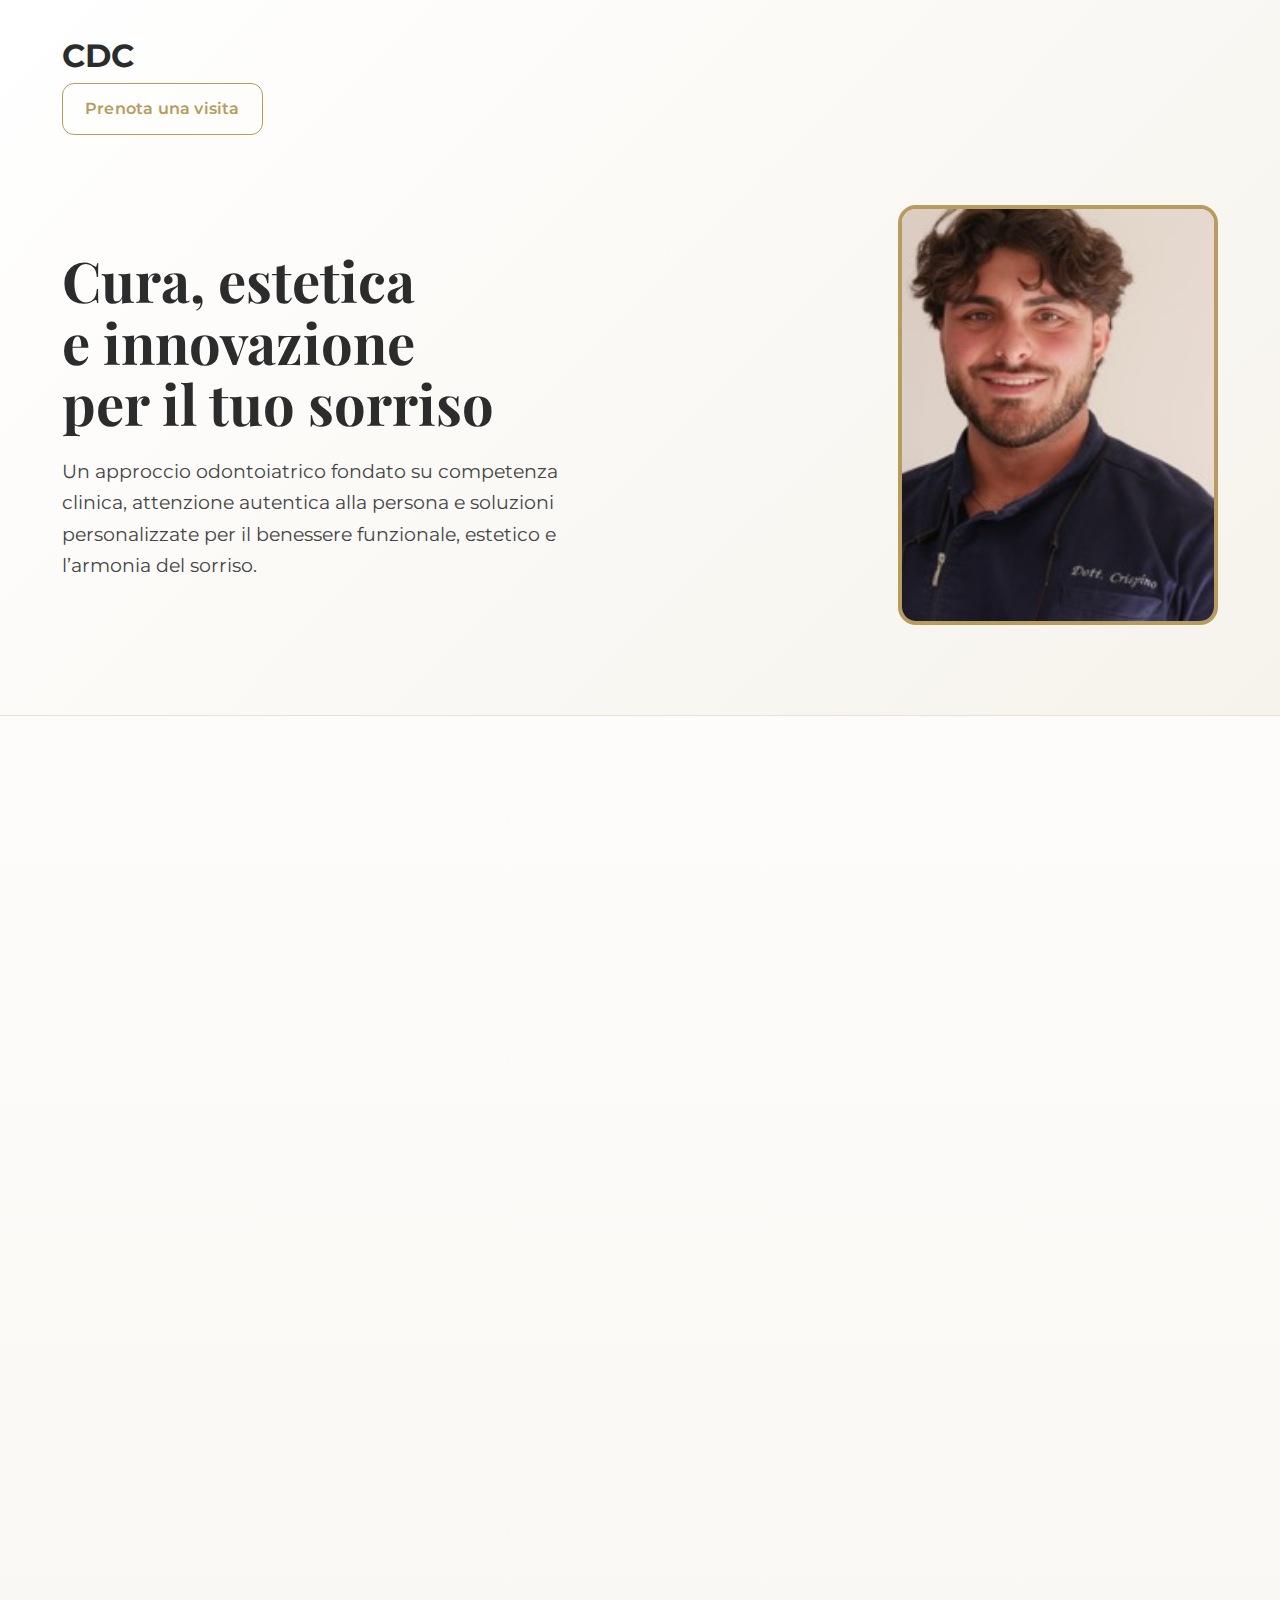
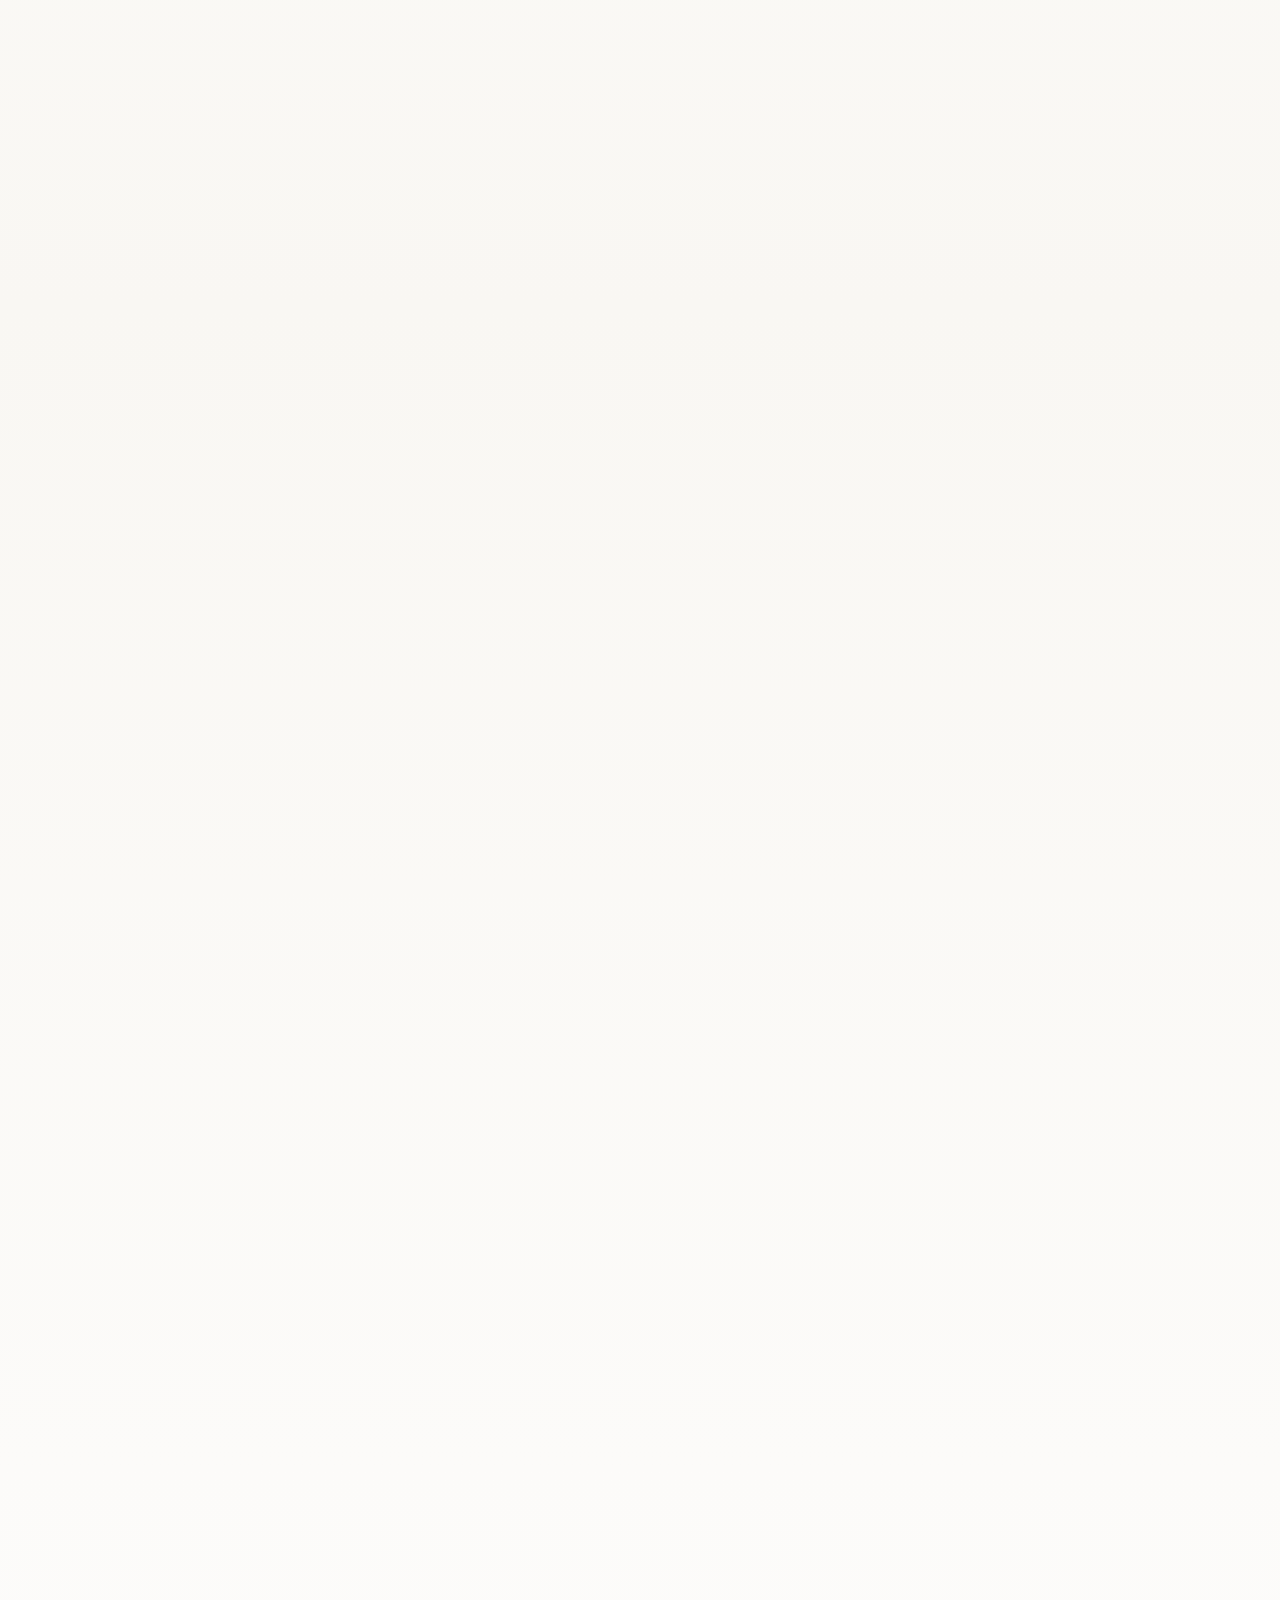
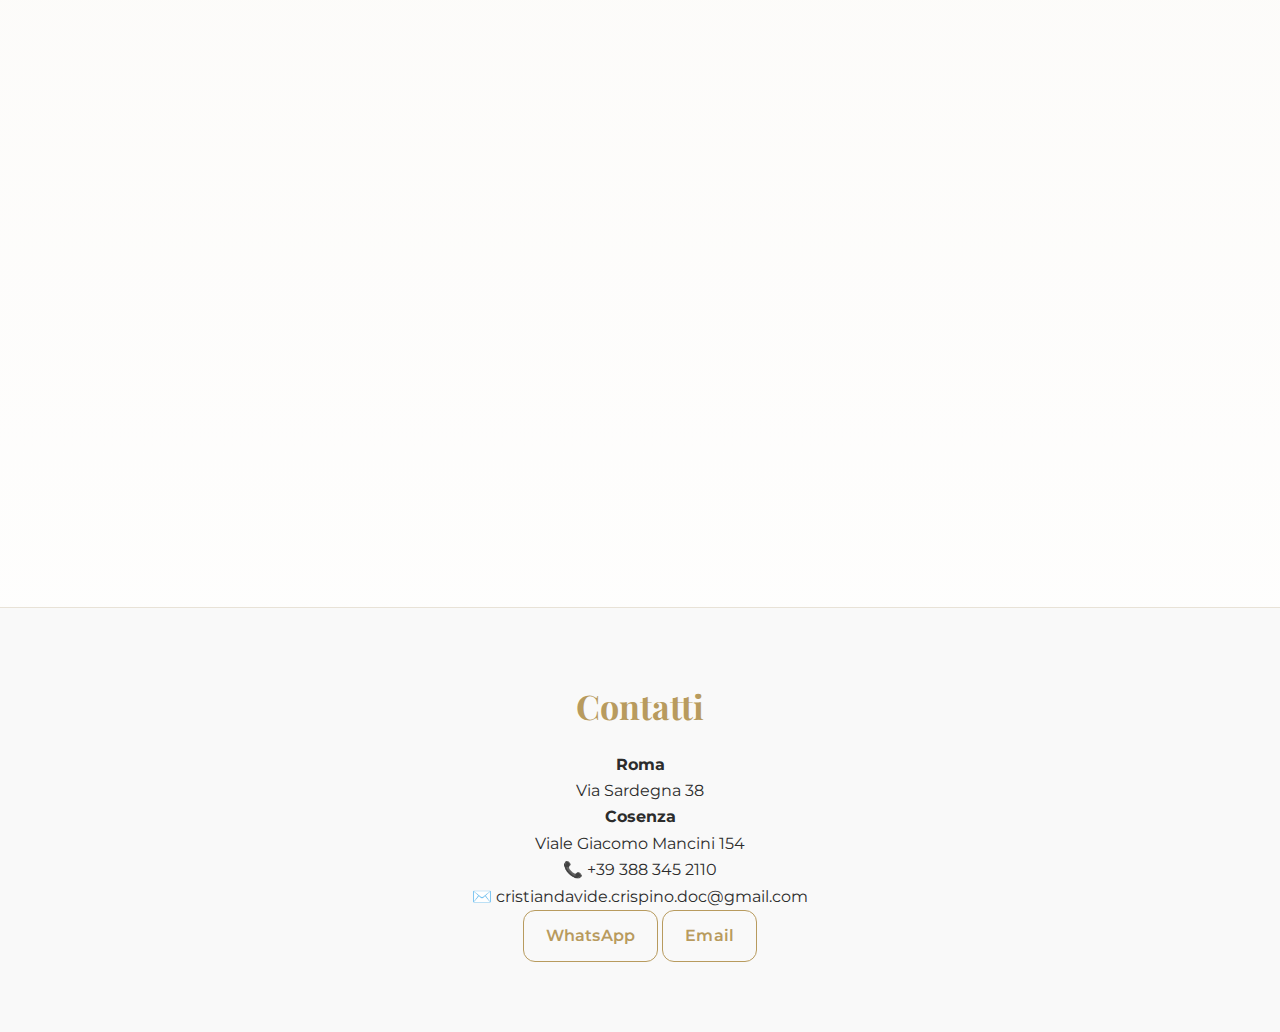
<file: index.html>
<!DOCTYPE html>
<html lang="it">
<head>
  <meta charset="UTF-8">
  <meta name="viewport" content="width=device-width, initial-scale=1.0">
  <meta name="keywords" content="dentista Roma, dentista Cosenza, implantologia, ortodonzia invisibile, faccette dentali, corone dentali">
  <meta name="author" content="Dott. Cristian Davide Crispino">
  <meta name="description" content="Studio odontoiatrico del Dott. Cristian Davide Crispino. Cura, estetica e attenzione al paziente.">
  <title>CDC | Dott. Cristian Davide Crispino</title>

  <link rel="stylesheet" href="style.css">
  <link href="https://fonts.googleapis.com/css2?family=Playfair+Display:wght@500;700&family=Montserrat:wght@300;400;500&display=swap" rel="stylesheet">
</head>

<body>

<header class="hero">
  <div class="container">

    <nav>
      <h1>CDC</h1>
    <a href="prenota.html" class="btn">Prenota una visita</a>
    </nav>

    <div class="hero-content">
      <div class="hero-text">
        <h2>
          Cura, estetica<br>
          e innovazione<br>
          per il tuo sorriso
        </h2>

        <p>
          Un approccio odontoiatrico fondato su competenza clinica,
          attenzione autentica alla persona e soluzioni personalizzate
          per il benessere funzionale, estetico e l’armonia del sorriso.
        </p>
      </div>

      <img src="images/ritratto.jpg" alt="Dott. Cristian Davide Crispino" class="hero-img">
    </div>

  </div>
</header>

<main>

  <section class="about">
    <h3>Dott. Cristian Davide Crispino</h3>

    <p>
      Medico odontoiatra con un approccio orientato verso la qualità,
      la precisione e la cura globale del paziente.
      Ogni percorso terapeutico nasce dall’ascolto, dal confronto, da una diagnosi
      accurata e dalla scelta della soluzione più adatta alle reali
      esigenze cliniche ed estetiche del paziente.
    </p>

    <p>
      L’obiettivo è offrire trattamenti odontoiatrici moderni, predicibili e affidabili,
      in un ambiente professionale, sereno e attento al comfort della persona.
    </p>
  </section>

  <section class="services">
    <h3>Trattamenti</h3>
    <p>
      Le cure offerte coprono un’ampia gamma di trattamenti odontoiatrici,
      concentrati su salute, funzione ed estetica del sorriso,
      eseguiti con tecnologie moderne e protocolli clinici aggiornati,
      sempre nel rispetto del paziente e del suo benessere.
    </p>
    <div class="grid">
  <a href="services/implantologia.html">Implantologia e protesi dentaria</a>
  <a href="services/estetica.html">Odontoiatria e medicina estetica</a>
  <a href="services/conservativa.html">Conservativa ed Endodonzia</a>
  <a href="services/chirurgia.html">Parodontologia e Chirurgia orale</a>
  <a href="services/ortodonzia.html">Ortodonzia fissa e invisibile</a>
  <a href="services/igiene.html">Igiene dentale e prevenzione</a>
</div> 
    
  </section>
  
  <section class="approach">
    <h3>Il nostro approccio</h3>

    <p>
      Ogni paziente è unico e merita attenzione, ascolto e chiarezza.
      Per questo il Dott. Cristian Davide Crispino adotta un metodo basato sulla
      comunicazione, sulla trasparenza e sulla pianificazione personalizzata.
    </p>

    <p>
      Tecnologie moderne e materiali di alta qualità consentono soluzioni efficaci,
      sicure e orientate all’estetica, con particolare attenzione al comfort
      durante ogni fase del percorso clinico.
    </p>
  </section>

  <section class="studio">
    <h3>Lo studio</h3>

    <p>
      Gli ambienti sono progettati per offrire un’esperienza serena e confortevole,
      nel rispetto dei più elevati standard di igiene e sicurezza.
    </p>

    <p>
      Spazi luminosi, tecnologie avanzate e un’atmosfera accogliente
      contribuiscono a far sentire il paziente a proprio agio fin dal primo incontro.
    </p>

    <img src="images/studio.jpg" alt="Studio odontoiatrico CDC" class="studio-img">
  </section>

</main>

<footer id="contatti">
  <div class="container">
    <h3>Contatti</h3>

    <div class="contacts">
      <div>
        <p><strong>Roma</strong><br>Via Sardegna 38</p>
      </div>

      <div>
        <p><strong>Cosenza</strong><br>Viale Giacomo Mancini 154</p>
      </div>

      <div>
        <p>
          📞 +39 388 345 2110<br>
          ✉️ cristiandavide.crispino.doc@gmail.com
        </p>
      </div>
    </div>
  </div>

 <div class="cta-buttons">
  <a href="https://wa.me/393883452110?text=Buongiorno,%20vorrei%20prenotare%20una%20visita." class="btn" target="_blank">
    WhatsApp
  </a>

  <a href="mailto:cristiandavide.crispino.doc@gmail.com?subject=Prenotazione%20visita" class="btn">
    Email
  </a>
</div>
  <script src="script.js"></script>
</body>
</html>
</file>
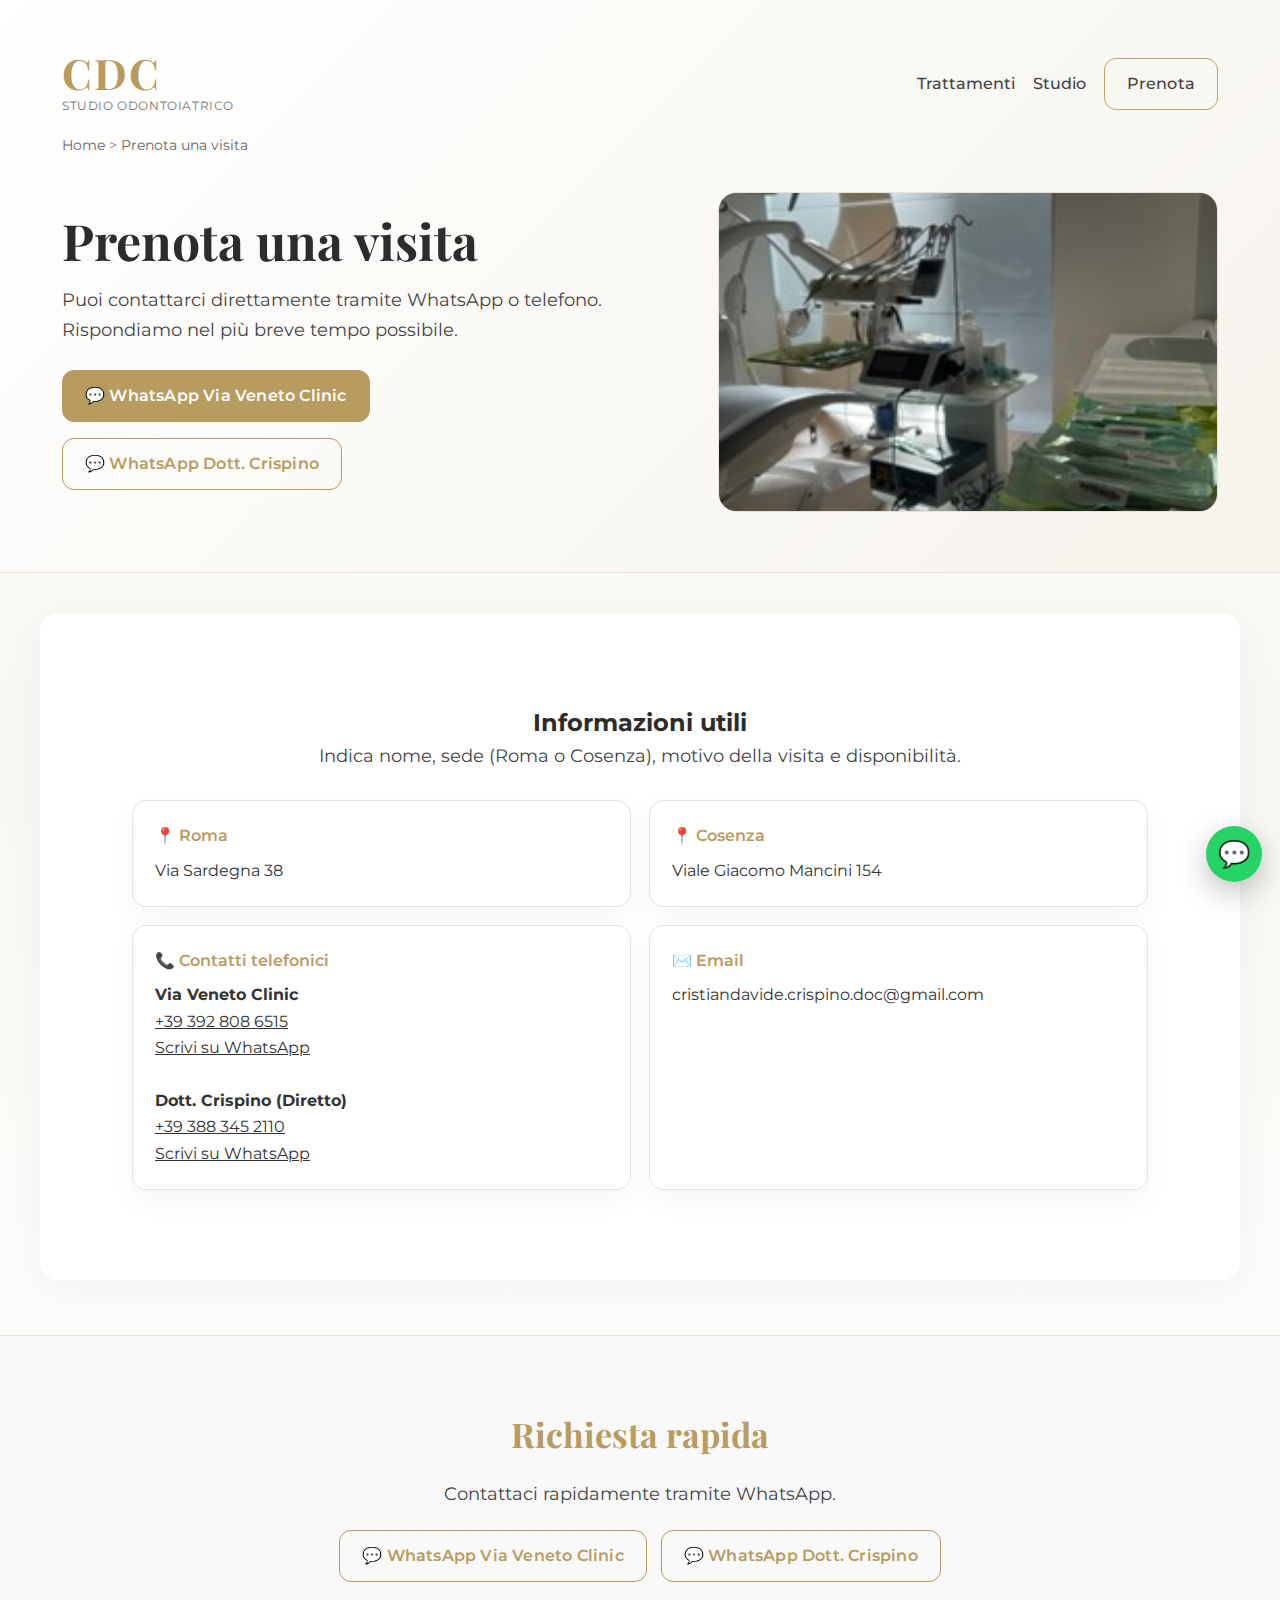
<file: prenota.html>
<!DOCTYPE html>
<html lang="it">
<head>
  <meta charset="UTF-8" />
  <meta name="viewport" content="width=device-width, initial-scale=1.0" />
  <title>Prenota una visita | CDC</title>
  <meta name="description" content="Prenota una visita presso lo Studio Odontoiatrico CDC. Contatto rapido via WhatsApp o telefono." />

  <link rel="stylesheet" href="style.css" />
  <link href="https://fonts.googleapis.com/css2?family=Playfair+Display:wght@500;700&family=Montserrat:wght@300;400;500;600&display=swap" rel="stylesheet">
</head>

<body>

<header class="service-hero">
  <div class="container">

    <nav class="nav">
      <a class="logo" href="index.html">
        <span class="logo-mark">CDC</span>
        <span class="logo-sub">Studio Odontoiatrico</span>
      </a>

      <div class="nav-links">
        <a href="index.html#trattamenti">Trattamenti</a>
        <a href="index.html#studio">Studio</a>
        <a href="prenota.html" class="btn">Prenota</a>
      </div>
    </nav>

    <div class="breadcrumb">
      <a href="index.html">Home</a> &gt;
      <span>Prenota una visita</span>
    </div>

    <div class="service-hero-content">
      <div class="service-hero-text">
        <h1>Prenota una visita</h1>
        <p>
          Puoi contattarci direttamente tramite WhatsApp o telefono.
          Rispondiamo nel più breve tempo possibile.
        </p>

        <div class="prenota-buttons">
          
          <a class="btn btn-primary"
             href="https://wa.me/393928086515?text=Buongiorno,%20vorrei%20prenotare%20una%20visita%20odontoiatrica."
             target="_blank">
            💬 WhatsApp Via Veneto Clinic
          </a>

          <a class="btn btn-outline"
             href="https://wa.me/393883452110?text=Buongiorno,%20vorrei%20prenotare%20una%20visita."
             target="_blank">
            💬 WhatsApp Dott. Crispino
          </a>

        </div>
      </div>

      <img src="images/studio.jpg" alt="Studio odontoiatrico CDC" class="service-hero-img" />
    </div>

  </div>
</header>

<section>
  <div class="container">
    <h2>Informazioni utili</h2>

    <p class="section-intro">
      Indica nome, sede (Roma o Cosenza), motivo della visita e disponibilità.
    </p>

    <div class="info-grid">

      <div class="info-card">
        <h3>📍 Roma</h3>
        <p>Via Sardegna 38</p>
      </div>

      <div class="info-card">
        <h3>📍 Cosenza</h3>
        <p>Viale Giacomo Mancini 154</p>
      </div>

      <div class="info-card">
        <h3>📞 Contatti telefonici</h3>
        <p>
          <strong>Via Veneto Clinic</strong><br>
          <a href="tel:+393928086515">+39 392 808 6515</a><br>
          <a href="https://wa.me/393928086515" target="_blank">Scrivi su WhatsApp</a>
          <br><br>

          <strong>Dott. Crispino (Diretto)</strong><br>
          <a href="tel:+393883452110">+39 388 345 2110</a><br>
          <a href="https://wa.me/393883452110" target="_blank">Scrivi su WhatsApp</a>
        </p>
      </div>

      <div class="info-card">
        <h3>✉️ Email</h3>
        <p>cristiandavide.crispino.doc@gmail.com</p>
      </div>

    </div>

  </div>
</section>

<footer class="footer">
  <div class="container">
    <h2>Richiesta rapida</h2>
    <p class="section-intro">
      Contattaci rapidamente tramite WhatsApp.
    </p>

    <div class="footer-cta">
      <a href="https://wa.me/393928086515"
         class="btn"
         target="_blank">
        💬 WhatsApp Via Veneto Clinic
      </a>

      <a href="https://wa.me/393883452110"
         class="btn"
         target="_blank"
         style="margin-left:10px;">
        💬 WhatsApp Dott. Crispino
      </a>
    </div>
  </div>
</footer>

<!-- Pulsante WhatsApp fisso (Via Veneto Clinic principale) -->
<a href="https://wa.me/393928086515"
   class="whatsapp-fixed"
   target="_blank"
   aria-label="Chatta su WhatsApp">💬</a>

<script src="script.js"></script>
</body>
</html>
</file>
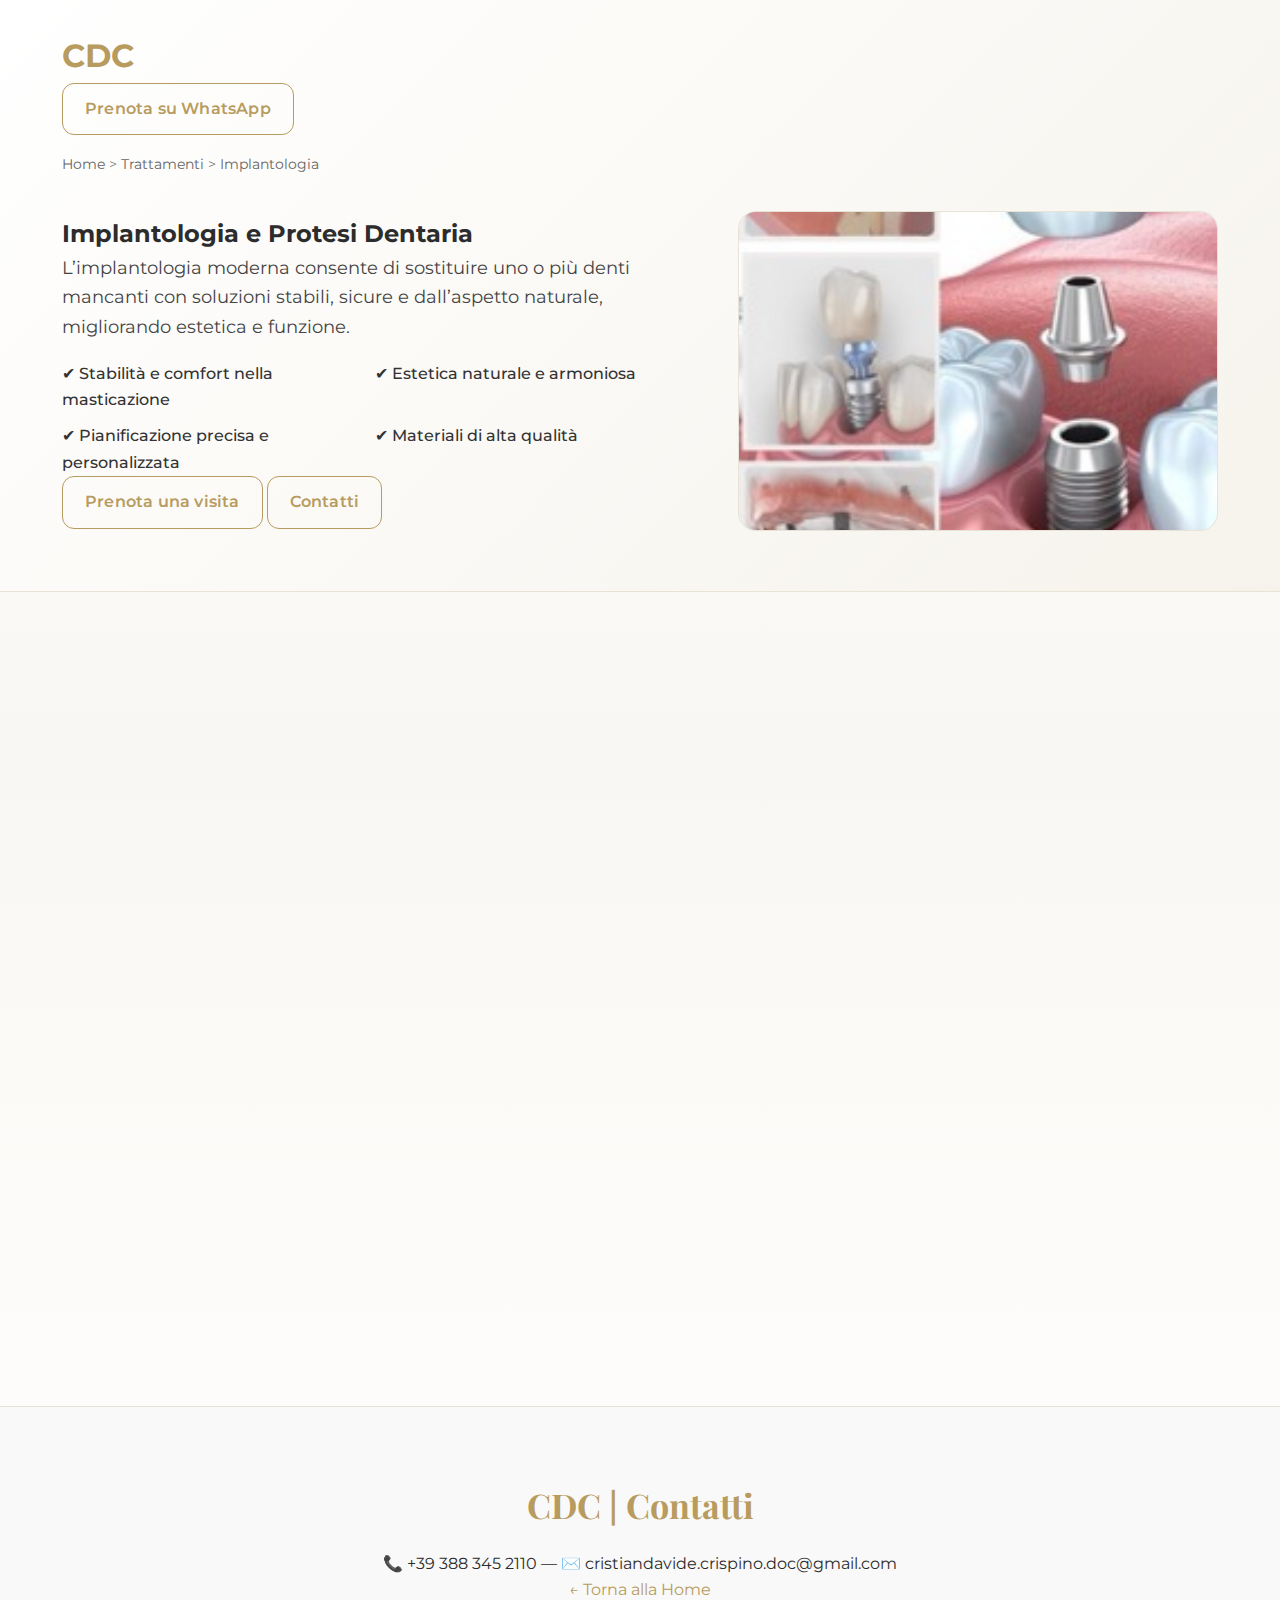
<file: services/implantologia.html>
<!DOCTYPE html>
<html lang="it">
<head>
  <meta charset="UTF-8" />
  <meta name="viewport" content="width=device-width, initial-scale=1.0" />
  <title>Implantologia e Protesi Dentaria | CDC</title>
  <meta name="description" content="Implantologia e protesi dentaria: soluzioni moderne, estetiche e sicure per ritrovare funzionalità e armonia del sorriso." />

  <link rel="stylesheet" href="../style.css" />
  <link href="https://fonts.googleapis.com/css2?family=Playfair+Display:wght@500;700&family=Montserrat:wght@300;400;500&display=swap" rel="stylesheet">
</head>

<body>

<header class="service-hero">
  <div class="container">

    <nav>
      <h1><a href="../index.html" style="text-decoration:none;color:#b89b5e;">CDC</a></h1>
      <a href="https://wa.me/393883452110?text=Buongiorno,%20vorrei%20informazioni%20sull%27implantologia." class="btn" target="_blank">
        Prenota su WhatsApp
      </a>
    </nav> 
    <div class="breadcrumb">
  <a href="../index.html">Home</a> &gt;
  <a href="../index.html#trattamenti">Trattamenti</a> &gt;
  <span>Implantologia</span>
</div>

    <div class="service-hero-content">
      <div class="service-hero-text">
        <h2>Implantologia e Protesi Dentaria</h2>
        <p>
          L’implantologia moderna consente di sostituire uno o più denti mancanti con
          soluzioni stabili, sicure e dall’aspetto naturale, migliorando estetica e funzione.
        </p>

        <div class="benefits">
          <div>✔ Stabilità e comfort nella masticazione</div>
          <div>✔ Estetica naturale e armoniosa</div>
          <div>✔ Pianificazione precisa e personalizzata</div>
          <div>✔ Materiali di alta qualità</div>
        </div>

        <div class="service-cta">
          <a class="btn" href="https://wa.me/393883452110?text=Buongiorno,%20vorrei%20prenotare%20una%20visita%20per%20implantologia." target="_blank">
            Prenota una visita
          </a>
          <a class="btn" href="../index.html#contatti">
            Contatti
          </a>
        </div>
      </div>

      <img src="../images/implantologia.jpg" alt="Implantologia" class="service-hero-img" />
    </div>

  </div>
</header>

<section>
  <h3>Quando è indicata</h3>
  <p>
    L’implantologia è indicata in caso di perdita di uno o più elementi dentari.
    Dopo una visita accurata, viene definito un piano di trattamento personalizzato,
    valutando condizioni ossee, estetiche e funzionali.
  </p>

  <p>
    L’obiettivo è ottenere un risultato predicibile, stabile nel tempo e in armonia con
    il sorriso del paziente.
  </p>
  <div class="faq">
  <h4>Domande frequenti</h4>

  <details>
    <summary>Gli impianti dentali fanno male?</summary>
    <p>
      Il trattamento viene eseguito con anestesia locale. Il decorso post-operatorio è generalmente
      ben tollerato e viene sempre gestito con indicazioni precise e controlli.
    </p>
  </details>

  <details>
    <summary>Quanto dura un impianto?</summary>
    <p>
      Con una corretta igiene e controlli periodici, un impianto può durare molti anni.
      La durata dipende da condizioni cliniche e dal mantenimento.
    </p>
  </details>

  <details>
    <summary>Serve sempre molto osso?</summary>
    <p>
      In caso di ridotta disponibilità ossea, esistono soluzioni e protocolli specifici.
      La visita serve proprio a valutare la soluzione più adatta.
    </p>
  </details>
</div>
</section>

<footer>
  <div class="container">
    <h3>CDC | Contatti</h3>
    <p>📞 +39 388 345 2110 — ✉️ cristiandavide.crispino.doc@gmail.com</p>
    <p><a href="../index.html" style="color:#b89b5e;text-decoration:none;">← Torna alla Home</a></p>
  </div>
</footer>

</body>
</html>
</file>
<file: style.css>
/* =========================
   RESET
========================= */
* {
  margin: 0;
  padding: 0;
  box-sizing: border-box;
}

/* =========================
   BASE
========================= */
:root{
  --gold:#b89b5e;
  --text:#2c2c2c;
  --muted:#555;
  --line:#e8e2d7;
  --bg1:#ffffff;
  --bg2:#f9f7f3;
}

body{
  font-family:'Montserrat', sans-serif;
  color:var(--text);
  line-height:1.65;
  background: linear-gradient(to bottom, var(--bg1) 0%, var(--bg2) 45%, var(--bg1) 100%);
}

img{
  max-width:100%;
  display:block;
}

a{
  color:inherit;
}

/* =========================
   CONTAINER
========================= */
.container{
  max-width:1200px;
  margin:0 auto;
  padding:0 22px;
}

/* =========================
   BOTTONI
========================= */
.btn{
  display:inline-block;
  text-decoration:none;
  padding:12px 22px;
  border-radius:12px;
  border:1px solid var(--gold);
  color:var(--gold);
  transition:0.25s ease;
  font-weight:600;
  letter-spacing:0.2px;
}

.btn:hover{
  background:var(--gold);
  color:#fff;
}

.btn-primary{
  background:var(--gold);
  color:#fff;
  border:1px solid var(--gold);
}

.btn-primary:hover{
  opacity:0.92;
}

.btn-outline{
  background:transparent;
  color:var(--gold);
  border:1px solid var(--gold);
}

.btn-outline:hover{
  background:var(--gold);
  color:#fff;
}

/* =========================
   NAV (HOME + SERVICES)
========================= */
.nav{
  display:flex;
  align-items:center;
  justify-content:space-between;
  gap:20px;
  padding-top:22px;
}

.logo{
  text-decoration:none;
  display:flex;
  flex-direction:column;
  gap:2px;
}

.logo-mark{
  font-family:'Playfair Display', serif;
  font-size:42px;
  font-weight:700;
  color:var(--gold);
  letter-spacing:2px;
  line-height:1;
}

.logo-sub{
  font-size:12px;
  color:#777;
  letter-spacing:0.6px;
  text-transform:uppercase;
}

.nav-links{
  display:flex;
  align-items:center;
  gap:18px;
}

.nav-links a{
  text-decoration:none;
  font-weight:500;
  color:#333;
  opacity:0.92;
}

.nav-links a:hover{
  color:var(--gold);
}

/* =========================
   HERO HOME
========================= */
.hero{
  background: linear-gradient(135deg, #ffffff 0%, #f6f3ec 100%);
  padding: 30px 0 90px;
  border-bottom:1px solid var(--line);
}

.hero-content{
  display:flex;
  align-items:center;
  justify-content:space-between;
  gap:60px;
  padding-top:70px;
}

.hero-text h2{
  font-family:'Playfair Display', serif;
  font-size:56px;
  line-height:1.1;
  margin-bottom:22px;
}

.hero-text p{
  font-size:19px;
  color:#444;
  max-width:560px;
}

.hero-img{
  width:320px;
  height:420px;
  object-fit:cover;
  border-radius:18px;
  border:4px solid var(--gold);
}

/* =========================
   SEZIONI HOME (ANIMATE)
========================= */
section{
  margin:40px auto;
  max-width:1200px;
  border-radius:18px;
  box-shadow:0 10px 40px rgba(0,0,0,0.04);
  background:#fff;

  padding:90px 70px;
  text-align:center;

  opacity:0;
  transform:translateY(25px);
  transition:all 0.8s ease;
}

section.show{
  opacity:1;
  transform:translateY(0);
}

section:nth-of-type(even){
  background:#fafafa;
}

section h3{
  font-family:'Playfair Display', serif;
  font-size:38px;
  color:var(--gold);
  margin-bottom:28px;
}

section p{
  font-size:18px;
  color:#444;
  max-width:820px;
  margin:0 auto 16px;
}

/* =========================
   SERVICES GRID (HOME)
========================= */
.services .grid{
  display:grid;
  grid-template-columns:repeat(3, 1fr);
  gap:20px;
  margin-top:35px;
}

.services .grid a{
  text-decoration:none;
  color:inherit;
  display:block;
}

.services .grid a div{
  background:#fff;
  border:1px solid var(--line);
  border-radius:14px;
  padding:22px;
  min-height:88px;

  display:flex;
  align-items:center;
  justify-content:center;
  text-align:center;

  font-weight:600;
  color:#333;
  transition:0.25s ease;
}

.services .grid a div:hover{
  transform:translateY(-3px);
  border-color:var(--gold);
  box-shadow:0 10px 25px rgba(0,0,0,0.06);
}

/* Card 7 (ultima) centrata */
.services .grid a:last-child{
  grid-column:2;
}

/* =========================
   IMMAGINE STUDIO (HOME)
========================= */
.studio-img{
  width:100%;
  max-width:720px;
  margin:35px auto 0;
  border-radius:16px;
  border:1px solid var(--line);
}

/* =========================
   FOOTER HOME
========================= */
footer,
.footer{
  margin-top:55px;
  background:#f9f9f9;
  border-top:1px solid var(--line);
  padding:70px 0;
  text-align:center;
}

.footer h2,
footer h3{
  font-family:'Playfair Display', serif;
  font-size:34px;
  color:var(--gold);
  margin-bottom:18px;
}

.section-intro{
  font-size:18px;
  max-width:820px;
  margin:0 auto 18px;
  color:#444;
}

.footer-cta{
  margin-top:20px;
}

/* =========================
   WHATSAPP FIXED
========================= */
.whatsapp-fixed{
  position:fixed;
  bottom:18px;
  right:18px;
  width:56px;
  height:56px;
  display:flex;
  align-items:center;
  justify-content:center;
  border-radius:50%;
  background:#25d366;
  color:#fff;
  font-size:26px;
  text-decoration:none;
  box-shadow:0 10px 30px rgba(0,0,0,0.25);
  z-index:9999;
}

/* =========================
   SERVICE HERO (PAGINE SERVIZI + PRENOTA)
========================= */
.service-hero{
  background: linear-gradient(135deg, #ffffff 0%, #f6f3ec 100%);
  border-bottom:1px solid var(--line);
  padding: 30px 0 60px;
}

.service-hero-content{
  display:flex;
  align-items:center;
  justify-content:space-between;
  gap:60px;
  padding-top:35px;
}

.service-hero-text h1{
  font-family:'Playfair Display', serif;
  font-size:50px;
  line-height:1.1;
  margin-bottom:18px;
}

.service-hero-text p{
  font-size:18px;
  color:#444;
  max-width:620px;
}

.service-hero-img{
  width:520px;
  max-width:100%;
  height:320px;
  object-fit:cover;
  border-radius:18px;
  border:1px solid var(--line);
}

/* =========================
   BREADCRUMB
========================= */
.breadcrumb{
  margin-top:18px;
  font-size:14px;
  color:#666;
}

.breadcrumb a{
  text-decoration:none;
  color:#666;
}

.breadcrumb a:hover{
  color:var(--gold);
}

/* =========================
   BENEFITS (SERVIZI)
========================= */
.benefits{
  display:grid;
  grid-template-columns:1fr 1fr;
  gap:10px;
  margin-top:18px;
  color:#333;
  font-weight:500;
}

/* =========================
   FAQ
========================= */
.faq{
  margin-top:40px;
  text-align:left;
  max-width:900px;
  margin-left:auto;
  margin-right:auto;
}

.faq h3{
  font-family:'Playfair Display', serif;
  font-size:28px;
  color:var(--gold);
  margin-bottom:18px;
}

details{
  background:#fff;
  border:1px solid var(--line);
  border-radius:14px;
  padding:16px 18px;
  margin-bottom:12px;
}

summary{
  cursor:pointer;
  font-weight:600;
  color:#333;
}

details p{
  margin-top:10px;
  margin-bottom:0;
  font-size:16px;
  color:#444;
}

/* =========================
   PRENOTA
========================= */
.prenota-buttons{
  display:flex;
  gap:16px;
  margin-top:24px;
  flex-wrap:wrap;
}

.info-grid{
  display:grid;
  grid-template-columns:repeat(2,1fr);
  gap:18px;
  margin-top:28px;
}

.info-card{
  background:#fff;
  border:1px solid var(--line);
  border-radius:14px;
  padding:22px;
  text-align:left;
  box-shadow:0 10px 30px rgba(0,0,0,0.04);
}

.info-card h3{
  margin-bottom:8px;
  font-size:16px;
  color:var(--gold);
  font-family:'Montserrat', sans-serif;
  font-weight:600;
}

.info-card p{
  margin:0;
  color:#333;
  font-size:16px;
}

/* =========================
   RESPONSIVE
========================= */
@media (max-width: 900px){

  .nav-links{
    display:none;
  }

  .hero-content,
  .service-hero-content{
    flex-direction:column;
    text-align:center;
  }

  .hero-text h2{
    font-size:42px;
  }

  .service-hero-text h1{
    font-size:40px;
  }

  section{
    padding:65px 22px;
    margin:28px 16px;
  }

  .services .grid{
    grid-template-columns:1fr;
  }

  .services .grid a:last-child{
    grid-column:auto;
  }

  .benefits{
    grid-template-columns:1fr;
  }

  .info-grid{
    grid-template-columns:1fr;
  }

  .hero-img{
    width:260px;
    height:340px;
  }
}
</file>
